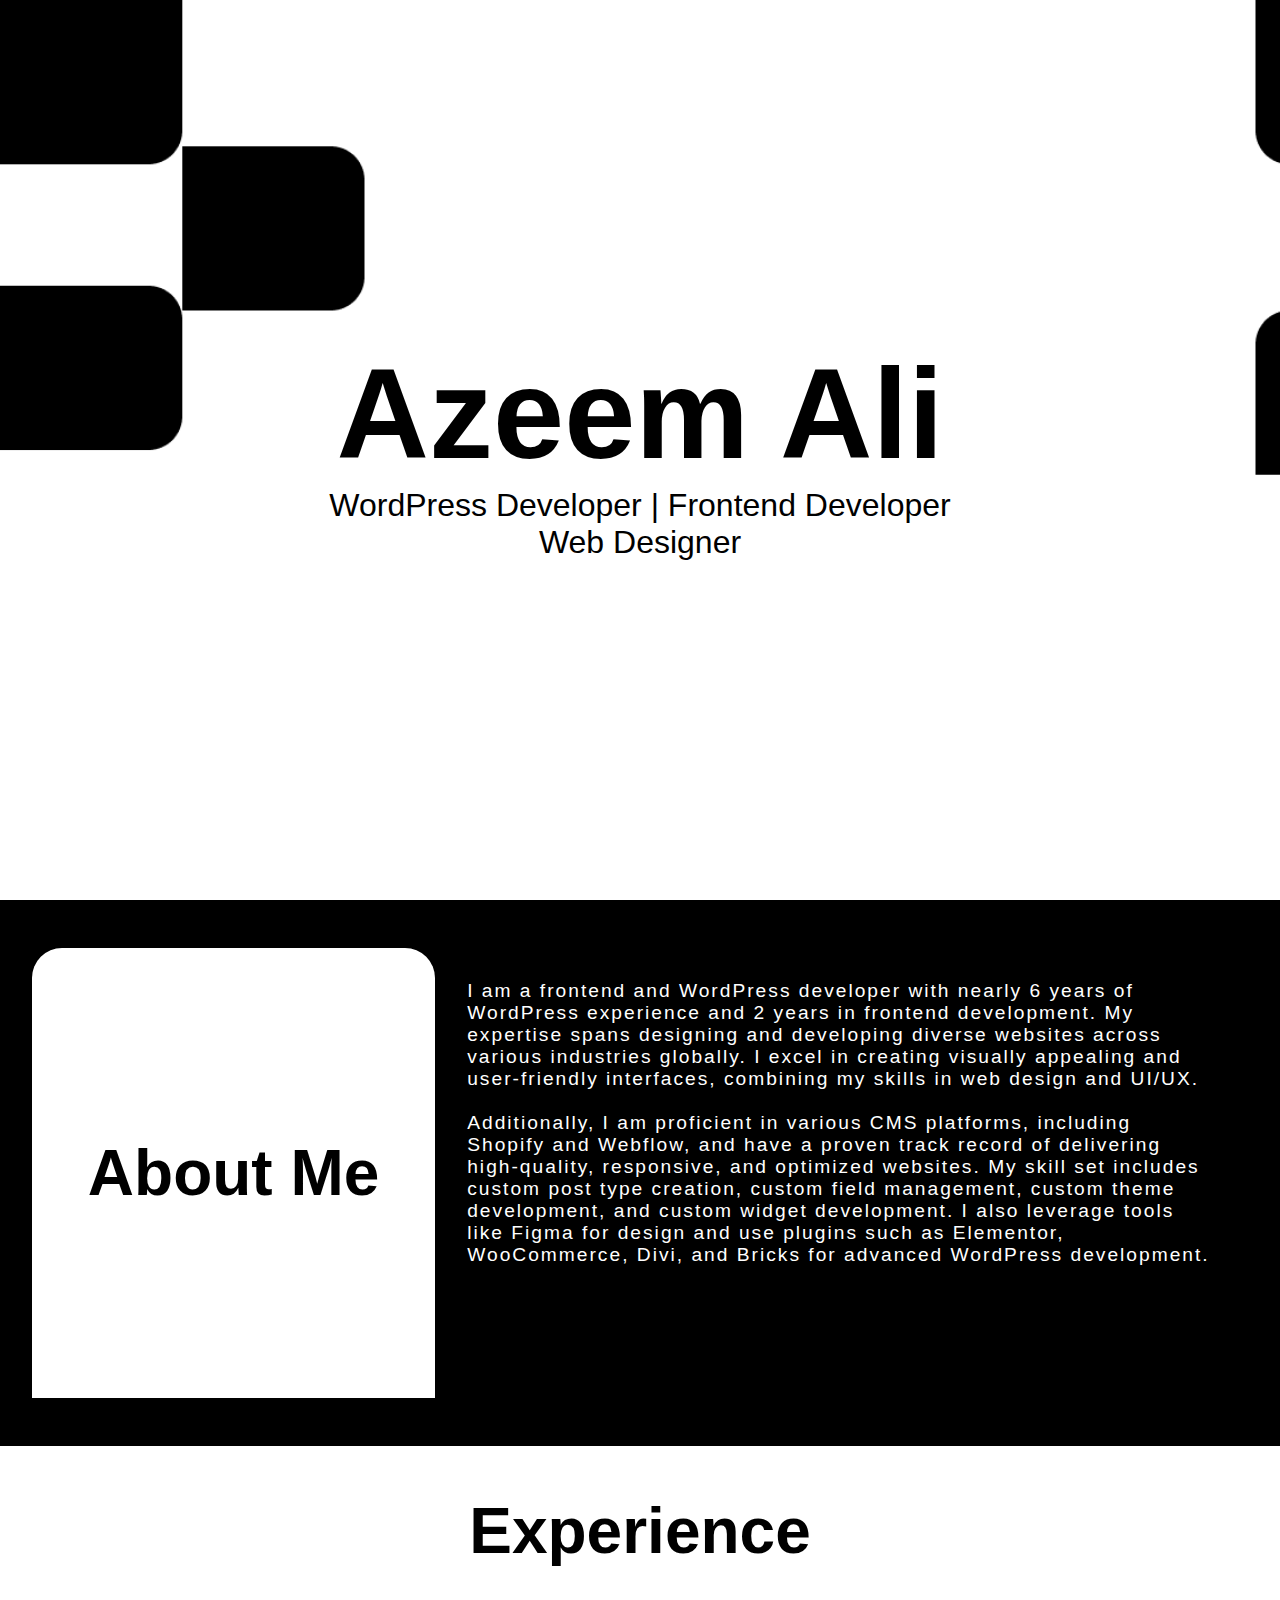
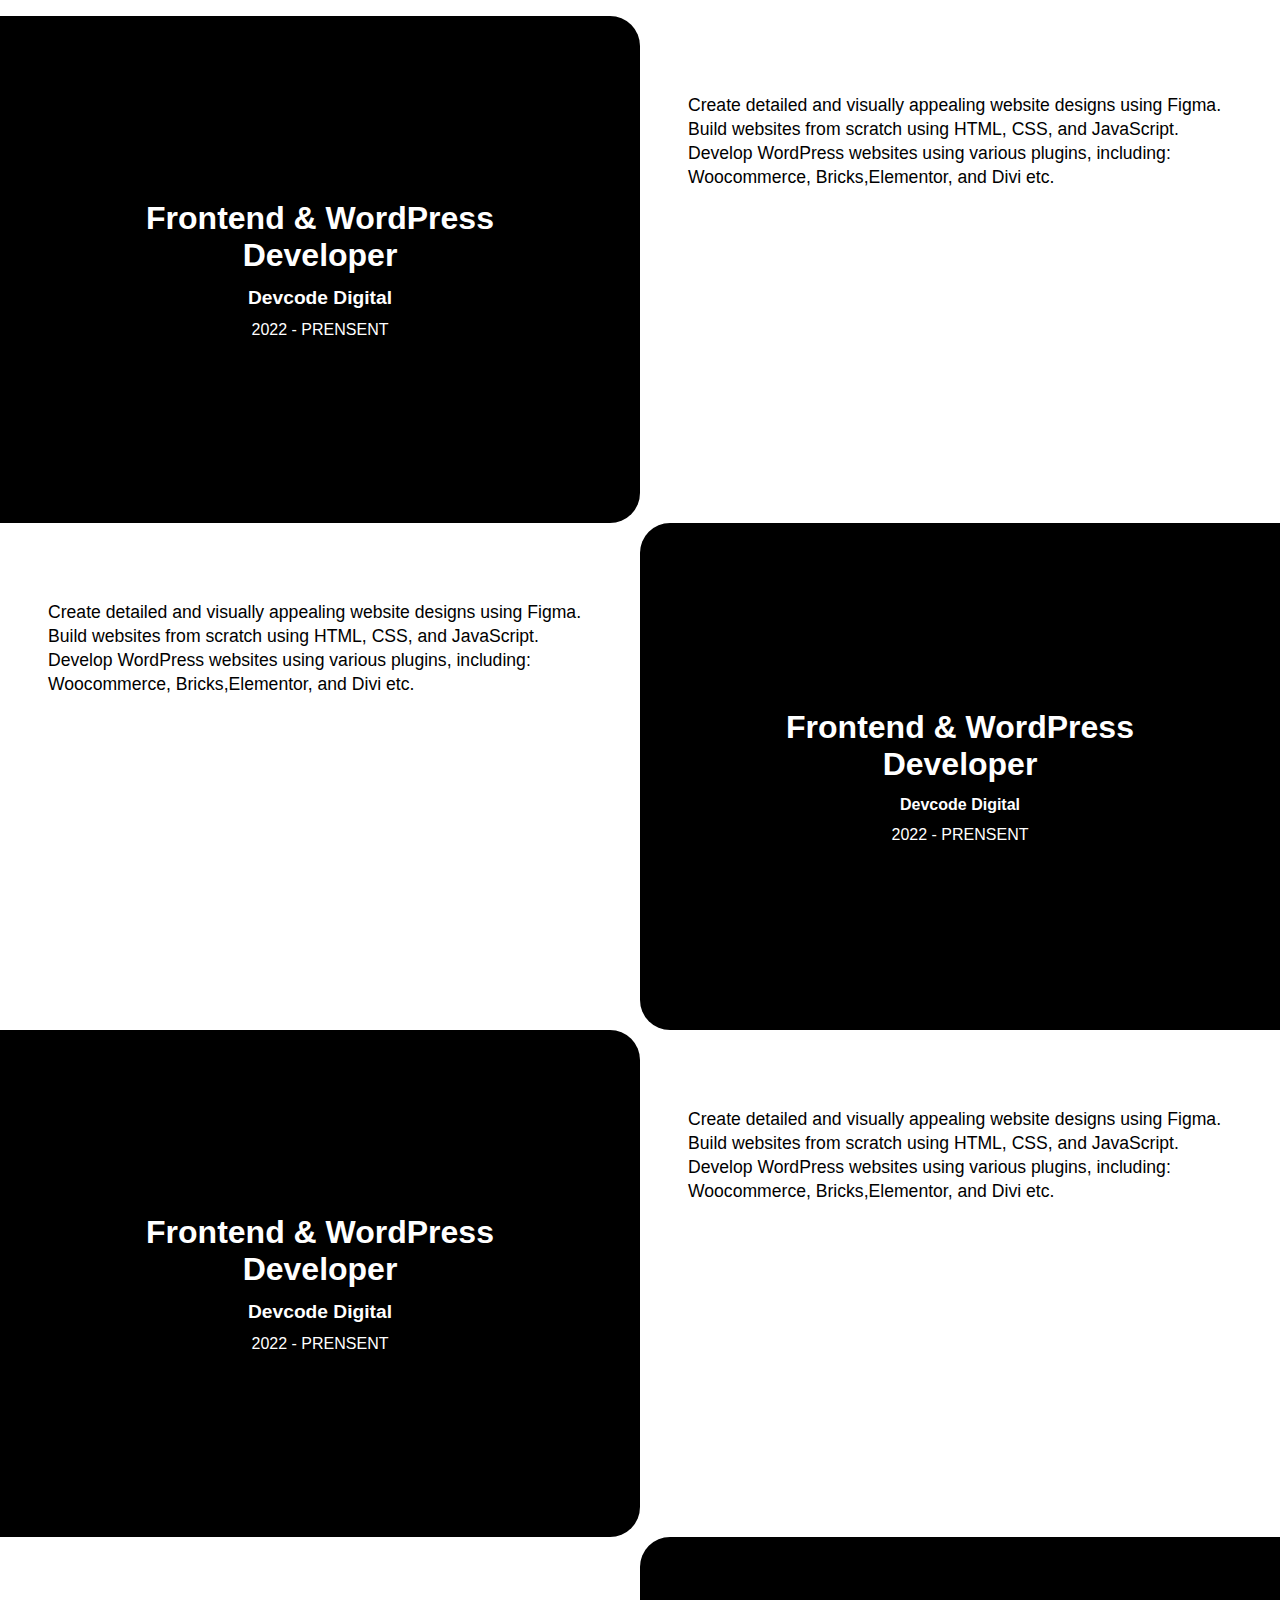
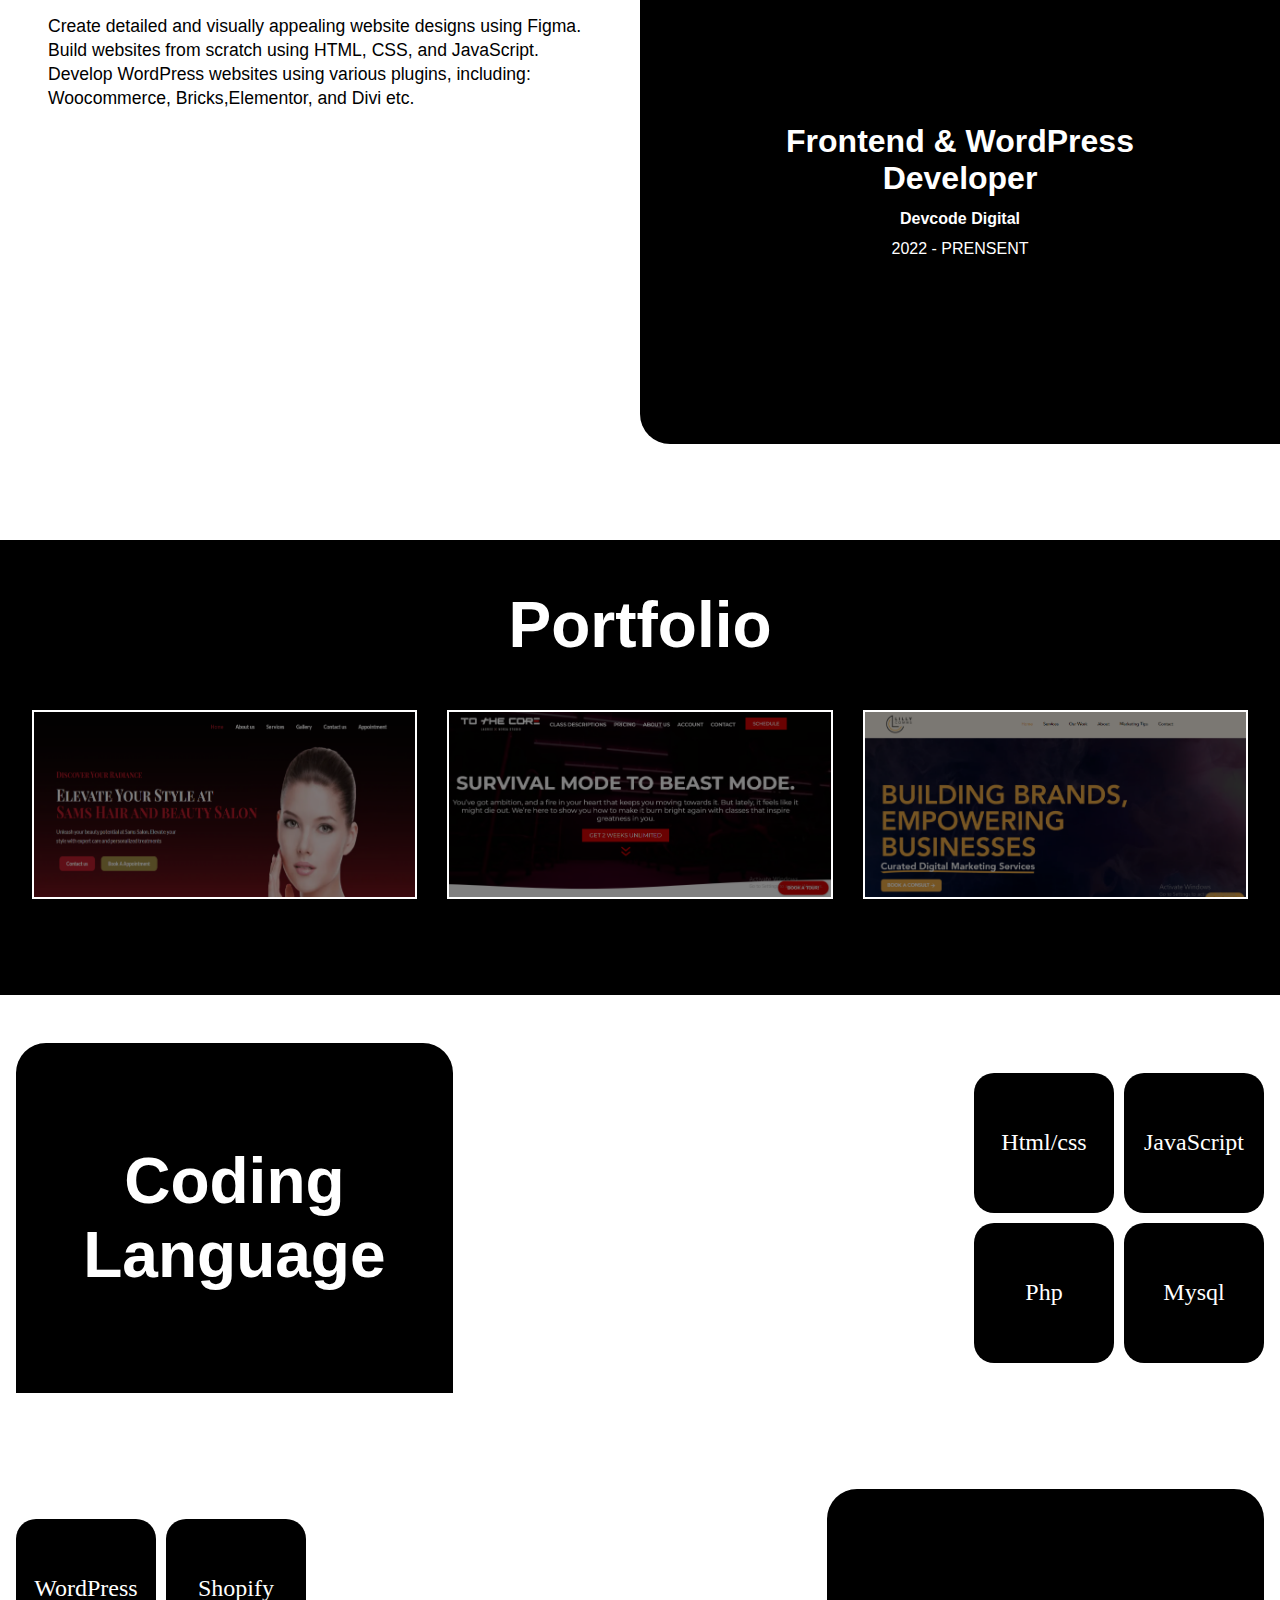
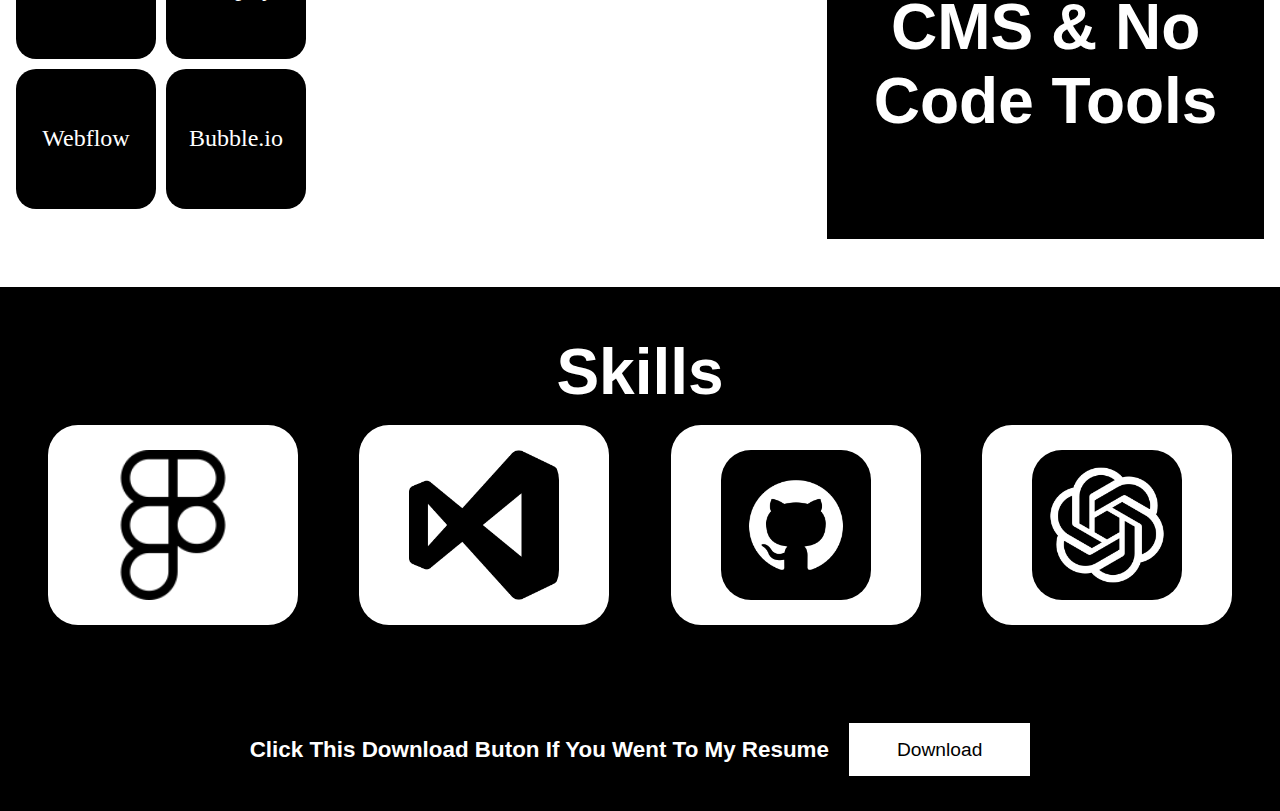
<file: index.html>
<!DOCTYPE html>
<html lang="en">
  <head>
    <meta charset="UTF-8" />
    <meta name="viewport" content="width=device-width, initial-scale=1.0" />
    <title>My Portfolio</title>
    <link
      rel="stylesheet"
      href="https://cdn.jsdelivr.net/npm/swiper@11/swiper-bundle.min.css"
    />
    <link rel="stylesheet" href="style.css" />
  </head>
  <body>
    <main>
      <div class="main-content">
        <h1>Azeem Ali</h1>
        <span
          >WordPress Developer | Frontend Developer <br />
          Web Designer
        </span>
      </div>
    </main>
    <div class="about">
      <div class="about-img">
        <h2>About Me</h2>
      </div>
      <div class="about-content">
        <p>
          I am a frontend and WordPress developer with nearly 6 years of
          WordPress experience and 2 years in frontend development. My expertise
          spans designing and developing diverse websites across various
          industries globally. I excel in creating visually appealing and
          user-friendly interfaces, combining my skills in web design and UI/UX.
          <br/><br/>
          Additionally, I am proficient in various CMS platforms, including
          Shopify and Webflow, and have a proven track record of delivering
          high-quality, responsive, and optimized websites. My skill set
          includes custom post type creation, custom field management, custom
          theme development, and custom widget development. I also leverage
          tools like Figma for design and use plugins such as Elementor,
          WooCommerce, Divi, and Bricks for advanced WordPress development.
        </p>
      </div>
    </div>
    <div class="experience">
      <h2>Experience</h2>
      <div class="experience-wrap">
        <div class="left-one">
          <h3>Frontend & WordPress Developer</h3>
          <h5>Devcode Digital</h5>
          <span>2022 - PRENSENT</span>
        </div>
        <div class="right-one">
          <ul>
            <li>
              Create detailed and visually appealing website designs using
              Figma.
            </li>
            <li>
              Build websites from scratch using HTML, CSS, and JavaScript.
            </li>
            <li>
              Develop WordPress websites using various plugins, including:
              Woocommerce, Bricks,Elementor, and Divi etc.
            </li>
          </ul>
        </div>
        <div class="left-two">
          <ul>
            <li>
              Create detailed and visually appealing website designs using
              Figma.
            </li>
            <li>
              Build websites from scratch using HTML, CSS, and JavaScript.
            </li>
            <li>
              Develop WordPress websites using various plugins, including:
              Woocommerce, Bricks,Elementor, and Divi etc.
            </li>
          </ul>
        </div>
        <div class="right-two">
          <h3>Frontend & WordPress Developer</h3>
          <h4>Devcode Digital</h4>
          <span>2022 - PRENSENT</span>
        </div>
        <div class="left-one">
          <h3>Frontend & WordPress Developer</h3>
          <h5>Devcode Digital</h5>
          <span>2022 - PRENSENT</span>
        </div>
        <div class="right-one">
          <ul>
            <li>
              Create detailed and visually appealing website designs using
              Figma.
            </li>
            <li>
              Build websites from scratch using HTML, CSS, and JavaScript.
            </li>
            <li>
              Develop WordPress websites using various plugins, including:
              Woocommerce, Bricks,Elementor, and Divi etc.
            </li>
          </ul>
        </div>
        <div class="left-two">
          <ul>
            <li>
              Create detailed and visually appealing website designs using
              Figma.
            </li>
            <li>
              Build websites from scratch using HTML, CSS, and JavaScript.
            </li>
            <li>
              Develop WordPress websites using various plugins, including:
              Woocommerce, Bricks,Elementor, and Divi etc.
            </li>
          </ul>
        </div>
        <div class="right-two">
          <h3>Frontend & WordPress Developer</h3>
          <h4>Devcode Digital</h4>
          <span>2022 - PRENSENT</span>
        </div>
      </div>
    </div>
    <div class="portfolio">
      <h2>Portfolio</h2>
      <div class="portfolio-wrap">
        <div class="swiper mySwiper">
          <div class="swiper-wrapper">
            <div class="swiper-slide bdr">
              <a class="portfolio-card" href="https://samshairandbeauty.co.uk/"
                ><img
                  src="assets/image/Website Portfolio 4.png"
                  alt=""
                  srcset=""
              /></a>
            </div>
            <div class="swiper-slide">
              <a class="portfolio-card" href="https://tothecorelagree.com/"
                ><img
                  src="assets/image/Website Portfolio 2.png"
                  alt=""
                  srcset=""
              /></a>
            </div>
            <div class="swiper-slide">
              <a class="portfolio-card" href="https://lillycoms.com/"
                ><img
                  src="assets/image/Website Portfolio 3.png"
                  alt=""
                  srcset=""
              /></a>
            </div>
            <div class="swiper-slide">
              <a class="portfolio-card" href="https://digimove.ae/"
                ><img
                  src="assets/image/Website Portfolio 1.png"
                  alt=""
                  srcset=""
              /></a>
            </div>
          </div>
        </div>
      </div>
    </div>
    <div class="code">
      <div class="code-img">
        <h2>Coding Language</h2>
      </div>

      <div class="code-content">
        <div class="code-box-wrap">
          <div class="code-box">Html/css</div>
          <div class="code-box">JavaScript</div>
          <div class="code-box">Php</div>
          <div class="code-box">Mysql</div>
        </div>
      </div>
    </div>
    <div class="cms">
      <div class="cms-content">
        <div class="cms-box-wrap">
          <div class="cms-box">WordPress</div>
          <div class="cms-box">Shopify</div>
          <div class="cms-box">Webflow</div>
          <div class="cms-box">Bubble.io</div>
        </div>
      </div>
      <div class="cms-img">
        <h2>CMS & No Code Tools</h2>
      </div>
    </div>
    <div class="skills">
      <h2>Skills</h2>
      <div class="skills-wrap">
        <div class="swiper myskills">
          <div class="swiper-wrapper">
            <div class="swiper-slide">
              <div class="skills-box">
                <img src="assets/image/skills/figma_5968704.png" alt="Figma" />
              </div>
            </div>
            <div class="swiper-slide">
              <div class="skills-box">
                <img
                  src="assets/image/skills/visual-basic_5968571.png"
                  alt="vscode"
                />
              </div>
            </div>
            <div class="swiper-slide">
              <div class="skills-box">
                <img
                  src="assets/image/skills/github_3291695.png"
                  alt="github"
                />
              </div>
            </div>
            <div class="swiper-slide">
              <div class="skills-box">
                <img src="assets/image/skills/chatgpt.png" alt="chatgpt" />
              </div>
            </div>
            <div class="swiper-slide">
              <div class="skills-box">
                <img src="assets/image/skills/canva.jpg" alt="canva" />
              </div>
            </div>
            <div class="swiper-slide">
              <div class="skills-box">
                <img
                  src="assets/image/skills/brand_trello_icon_158659.png"
                  alt="trello"
                />
              </div>
            </div>
          </div>
        </div>
      </div>
    </div>
    <div class="cv">
      <div class="cv-content">
        click this download Buton if you went to my resume
      </div>
      <div class="cv-download">
        <a id="btn-download" target="_blank" href="assets/Azeem Ali Resume.pdf" download>Download</a>
      </div>
    </div>
    <script src="https://cdn.jsdelivr.net/npm/swiper@11/swiper-bundle.min.js"></script>
    <script src="main.js"></script>
  </body>
</html>
</file>
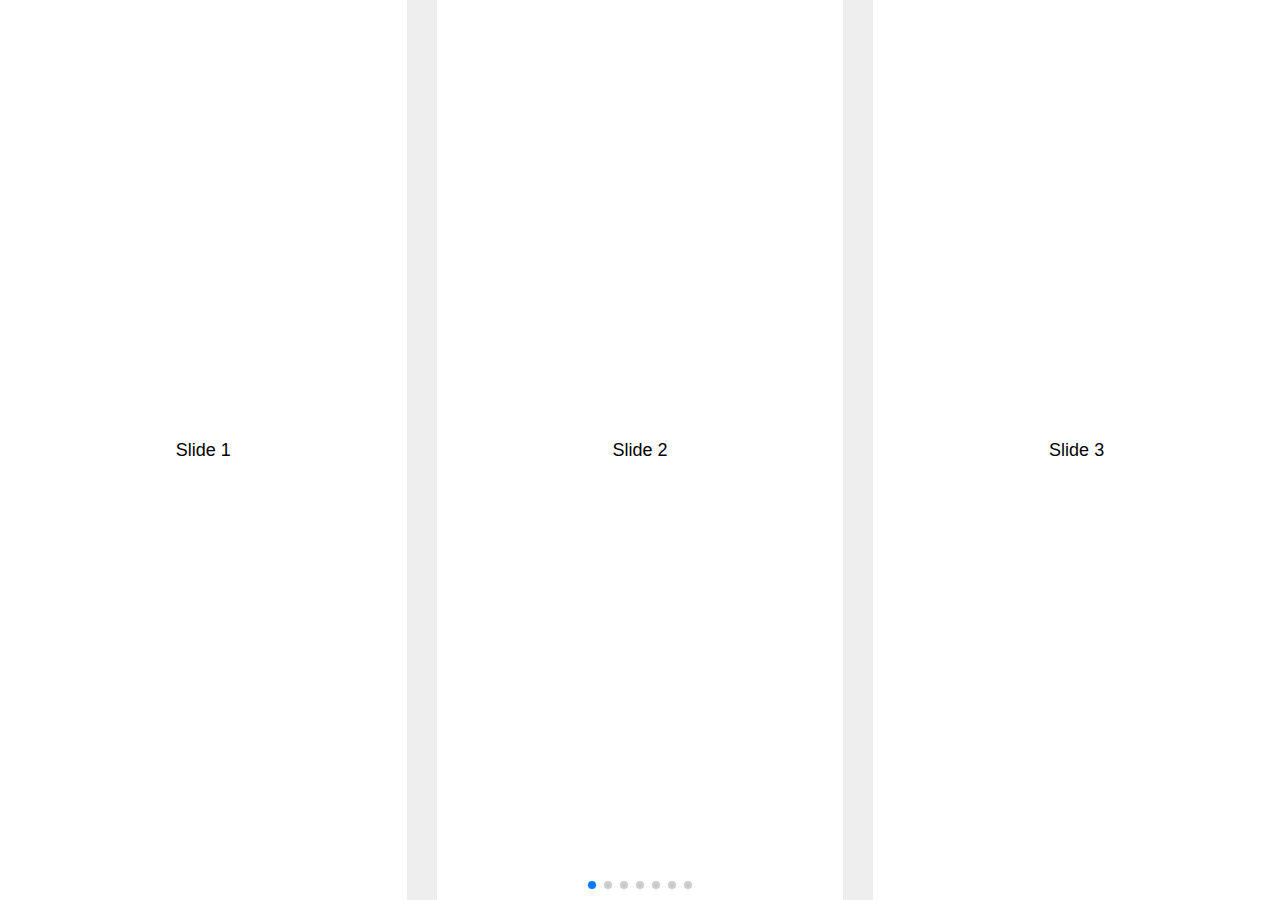
<file: swiper.html>
<!DOCTYPE html>
<html lang="en">

<head>
  <meta charset="utf-8" />
  <title>Swiper demo</title>
  <meta name="viewport" content="width=device-width, initial-scale=1, minimum-scale=1, maximum-scale=1" />
  <!-- Link Swiper's CSS -->
  <link rel="stylesheet" href="https://cdn.jsdelivr.net/npm/swiper@11/swiper-bundle.min.css" />

  <!-- Demo styles -->
  <style>
    html,
    body {
      position: relative;
      height: 100%;
    }

    body {
      background: #eee;
      font-family: Helvetica Neue, Helvetica, Arial, sans-serif;
      font-size: 14px;
      color: #000;
      margin: 0;
      padding: 0;
    }

    .swiper {
      width: 100%;
      height: 100%;
    }

    .swiper-slide {
      text-align: center;
      font-size: 18px;
      background: #fff;
      display: flex;
      justify-content: center;
      align-items: center;
    }

    .swiper-slide img {
      display: block;
      width: 100%;
      height: 100%;
      object-fit: cover;
    }
  </style>
</head>

<body>
  <!-- Swiper -->
  <div class="swiper mySwiper">
    <div class="swiper-wrapper">
      <div class="swiper-slide">Slide 1</div>
      <div class="swiper-slide">Slide 2</div>
      <div class="swiper-slide">Slide 3</div>
      <div class="swiper-slide">Slide 4</div>
      <div class="swiper-slide">Slide 5</div>
      <div class="swiper-slide">Slide 6</div>
      <div class="swiper-slide">Slide 7</div>
      <div class="swiper-slide">Slide 8</div>
      <div class="swiper-slide">Slide 9</div>
    </div>
    <div class="swiper-pagination"></div>
  </div>

  <!-- Swiper JS -->
  <script src="https://cdn.jsdelivr.net/npm/swiper@11/swiper-bundle.min.js"></script>

  <!-- Initialize Swiper -->
  <script>
    var swiper = new Swiper(".mySwiper", {
      slidesPerView: 3,
      spaceBetween: 30,
      freeMode: true,
      pagination: {
        el: ".swiper-pagination",
        clickable: true,
      },
    });



    function runOnMobile() {
    if (window.matchMedia("(max-width: 767px)").matches) {
        // Your function code here
        var swiper = new Swiper(".mySwiper", {
      slidesPerView: 1,
      spaceBetween: 30,
      freeMode: true,
      pagination: {
        el: ".swiper-pagination",
        clickable: true,
      },
    });
    }
}

runOnMobile();
  </script>
</body>

</html>
</file>
<file: style.css>
* {
  margin: 0%;
  padding: 0%;
}
h1 , h2 , h3 , h4 , h5 ,h6 , span{
  font-family: "Montserrat", sans-serif;
}
a{
  text-decoration: none;
  color: black;
  &:hover{

    color: white;
  }
}

@import url("https://fonts.googleapis.com/css2?family=Montserrat:ital,wght@0,100..900;1,100..900&display=swap");
@import url("https://fonts.googleapis.com/css2?family=Inter:wght@100..900&family=Montserrat:ital,wght@0,100..900;1,100..900&display=swap");

main {
  background-image: url(assets/image/bg\ portfolio.png);
  background-repeat: no-repeat;
  background-size: cover;
  width: 100%;
  height: 100vh;
  color: black;
  display: flex;
  align-items: center;
  justify-content: center;
}

.main-content {
  display: flex;
  flex-direction: column;
  align-items: center;
  justify-content: center;
  color: black;
  text-transform: capitalize;
}

.main-content h1 {
  font-size: 8rem;
  font-family: "Montserrat", sans-serif;
}

.main-content span {
  font-size: 2rem;
  font-family: "Inter", sans-serif;
  text-align: center;
}

.about {
  padding: 3rem 2rem;
  background-color: black;
  display: flex;
}

.about-img {
  height: 450px;
  background-color: white;
  width: 35%;
  border-radius: 30px 30px 0px 0px;
  display: flex;
  align-items: center;
  justify-content: center;
}

.about-img h2 {
  font-size: 4rem;
  font-family: "Montserrat", sans-serif;
}

.about-content {
  width: 65%;
  padding: 2rem;
}

.about-content p {
  font-size: 1.2rem;
  font-family: "Inter", sans-serif;
  text-wrap: wrap;
  color: white;
  letter-spacing: 2px;
}

.experience {
  padding: 3rem 0rem;
}
.experience h2 {
  font-size: 4rem;
  font-family: "Montserrat", sans-serif;
  text-align: center;
}

.experience-wrap {
  padding: 3rem 0rem;
  display: grid;
  grid-template-columns: 1fr 1fr;
  grid-template-rows: 4;
}

.left-one,
.right-two {
  background-color: black;
  display: flex;
  height: 35vh;
  color: white;
  display: flex;
  flex-direction: column;
  justify-content: center;
  align-items: center;
  padding: 6rem;
  gap: 0.8rem;
  text-align: center;
}

.left-one {
  border-radius: 0px 30px 30px 0px;
}

.right-two {
  border-radius: 30px 0px 0px 30px;
}

.left-one h3,
.right-two h3 {
  font-size: 2rem;
  font-family: "Montserrat", sans-serif;
}

.left-one h5 {
  font-size: 1.2rem;
  font-family: "Montserrat", sans-serif;
}

.left-one span {
  font-size: 1rem;
  font-family: "Montserrat", sans-serif;
}

.right-one,
.left-two {
  padding: 2rem;
  color: rgb(0, 0, 0);
}

.right-one ul,
.left-two ul {
  list-style: none;
  line-height: 24px;
  font-family: "Inter", sans-serif;
  font-size: 1.1rem;
  padding: 2.8rem 1rem;
}

.portfolio {
  display: flex;
  flex-direction: column;
  background-color: black;
  padding: 3rem 1rem;
}
.portfolio-wrap {
  display: flex;
  background-color: black;
  padding: 3rem 1rem;
  gap: 1rem;
}
.portfolio h2 {
  font-size: 4rem;
  font-family: "Montserrat", sans-serif;
  color: white;
  text-align: center;
}

.swiper {
  width: 100%;
  height: 100%;
}

.swiper-slide {
  text-align: center;
  font-size: 18px;

  display: flex;
  justify-content: center;
  align-items: center;
  gap: 10;
}

.swiper-slide img {
  display: block;
  width: 100%;
  height: 100%;
  object-fit: cover;
}

.code,
.cms {
  padding: 3rem 1rem;
  display: flex;
  justify-content: space-between;
  align-items: center;
}
.code-img,
.cms-img {
  background-color: black;
  height: 350px;

  width: 35%;
  border-radius: 30px 30px 0px 0px;
  display: flex;
  align-items: center;
  justify-content: center;
  text-align: center;
}
.code-img h2,
.cms-img h2 {
  color: white;
  font-size: 4rem;
  font-family: "Montserrat", sans-serif;
}

.code-box-wrap,
.cms-box-wrap {
  display: grid;
  grid-template-columns: 1fr 1fr;
  grid-template-columns: 2;
  column-gap: 10px;
  row-gap: 10px;
}
.code-box,
.cms-box {
  background-color: black;
  color: white;
  font-size: 24px;
  text-align: center;
  border-radius: 20px;
  height: 140px;
  width: 140px;
  display: flex;
  justify-content: center;
  align-items: center;
}
.skills {
  padding: 3rem 1rem;
  background-color: black;
}
.skills h2 {
  font-size: 4rem;
  font-family: "Montserrat", sans-serif;
  color: white;
  text-align: center;
}
.skills-wrap {
  display: flex;
  justify-content: center;
  align-items: center;
  gap: 10px;
  padding: 1rem 1rem;
}

.swiper-slide .skills-box {
  height: 200px;
  width: 250px;
  background-color: #fff;
  border-radius: 30px;
  display: flex;
  align-items: center;
  justify-content: center;
}

.swiper-slide .skills-box img {
  height: 150px;
  width: 150px;
  background-color: #fff;
  border-radius: 30px;
}
.cv{
padding: 3rem 2rem;
background-color: black;
display: flex;
justify-content: center;
align-items: center;
gap: 20px;
color: white;
position: sticky;
}

#btn-download{
  padding: 1rem 3rem;
  background-color: white;
  color: black;
  font-size: 1.2rem;
  font-family: "Montserrat", sans-serif;
&:hover
{
  background-color: black;
  color: white;

}

}


.cv-content{

  color: white;
  font-size: 1.4rem;
  font-family: "Montserrat", sans-serif;
  font-weight: 600;
  text-transform: capitalize;
}
.portfolio-card{

  border: 2px #fff solid ;
}

@media only screen and (max-width: 600px) {
  .experience-wrap {
    padding: 3rem 0rem;
    display: grid;
    grid-template-columns: 1fr;
    grid-template-rows: 8;
  }

  .left-one {
    border-radius: 0px;
  }

  .right-two {
    border-radius: 0px;
  }

  .about {
    padding: 3rem 1rem;
    background-color: black;
    display: flex;
    flex-direction: column;
  }
  .about-img {
    height: 350px;
    background-color: white;
    width: 100%;
    border-radius: 30px 30px 0px 0px;
    display: flex;
    align-items: center;
    justify-content: center;
  }

  .about-img h2 {
    font-size: 4rem;
    font-family: "Montserrat", sans-serif;
  }

  .about-content {
    width: 100%;
    padding: 1rem 0rem;
  }
  main {
    background-image: url(assets/image/mobile\ bg\ hero.png);
    background-repeat: no-repeat;
    background-size: cover;
    max-width:100vw;
    height: 100vh;
    color: black;
    display: flex;
    align-items: center;
    justify-content: center;
  }
  .main-content {
    margin-top: 2rem;
  }
  .main-content h1 {
    font-size: 3.6rem;
    font-family: "Montserrat", sans-serif;
  }

  .main-content span {
    font-size: 1.4rem;
    font-family: "Inter", sans-serif;
    text-align: center;
  }
  .left-one,
  .right-two {
    padding: 4rem;
    gap: 0.8rem;
    text-align: center;
  }

  .swiper {
    width: 100%;
    height: 100%;
  }

  .swiper-slide {
    text-align: center;
    font-size: 18px;
    background: #fff;
    display: flex;
    justify-content: center;
    align-items: center;
    gap: 10;
  }

  .swiper-slide img {
    display: block;
    width: 100%;
    height: 100%;
    object-fit: cover;
  }

  .code,
  .cms {
    padding: 1rem 1rem;
    display: flex;
    flex-direction: column;
    justify-content: space-between;
    align-items: center;
    gap: 10px;
  }
  .cms {
    display: flex;
    flex-direction: column-reverse;
    justify-content: space-between;
    align-items: center;
  }
  .code-img,
  .cms-img {
    background-color: black;
    height: 350px;

    width: 100%;
    border-radius: 30px 30px 0px 0px;
    display: flex;
    align-items: center;
    justify-content: center;
    text-align: center;
  }


  #btn-download{
    padding: 0.8rem 2rem;
    background-color: white;
    color: black;
    font-size: 1rem;
    font-family: "Montserrat", sans-serif;
  &:hover
  {
    background-color: black;
    color: white;
  
  }
  
  }
  
  
  .cv-content{
  
    color: white;
    font-size: 1rem;
    font-family: "Montserrat", sans-serif;
    font-weight: 600;
    text-transform: capitalize;
  }
}
@media only screen and (min-width: 768px) and (max-width: 1024px)
{

  main {
    background-image: url(assets/image/mobile\ bg\ hero.png);
    background-repeat: no-repeat;
    background-size: cover;
    max-width:100vw;
    height: 100vh;
    color: black;
    display: flex;
    align-items: center;
    justify-content: center;
  }

}
</file>
